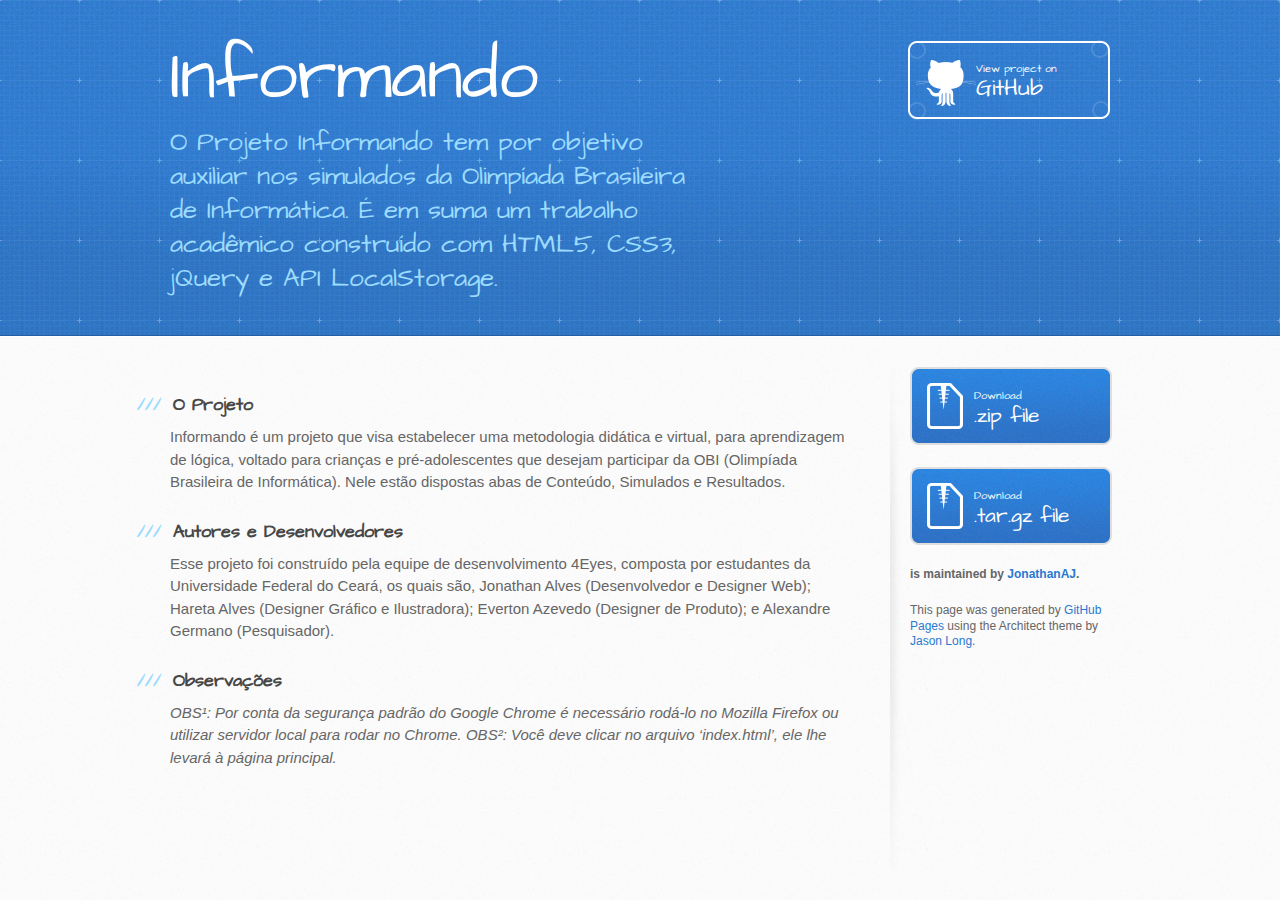
<file: index.html>
<!DOCTYPE html>
<html>
  <head>
    <meta charset='utf-8'>
    <meta http-equiv="X-UA-Compatible" content="chrome=1">
    <meta name="viewport" content="width=device-width, initial-scale=1, maximum-scale=1">
    <link href='https://fonts.googleapis.com/css?family=Architects+Daughter' rel='stylesheet' type='text/css'>
    <link rel="stylesheet" type="text/css" href="stylesheets/stylesheet.css" media="screen">
    <link rel="stylesheet" type="text/css" href="stylesheets/github-light.css" media="screen">
    <link rel="stylesheet" type="text/css" href="stylesheets/print.css" media="print">

    <!--[if lt IE 9]>
    <script src="//html5shiv.googlecode.com/svn/trunk/html5.js"></script>
    <![endif]-->

    <title>Informando by JonathanAJ</title>
  </head>

  <body>
    <header>
      <div class="inner">
        <h1>Informando</h1>
        <h2>O Projeto Informando tem por objetivo auxiliar nos simulados da Olimpíada Brasileira de Informática. É em suma um trabalho acadêmico construído com HTML5, CSS3, jQuery e API LocalStorage.</h2>
        <a href="https://github.com/JonathanAJ/Informando" class="button"><small>View project on</small> GitHub</a>
      </div>
    </header>

    <div id="content-wrapper">
      <div class="inner clearfix">
        <section id="main-content">
          <h3>
<a id="o-projeto" class="anchor" href="#o-projeto" aria-hidden="true"><span class="octicon octicon-link"></span></a>O Projeto</h3>

<p>Informando é um projeto que visa estabelecer uma metodologia didática e virtual, para aprendizagem de lógica, voltado para crianças e pré-adolescentes que desejam participar da OBI (Olimpíada Brasileira de Informática). Nele estão dispostas abas de Conteúdo, Simulados e Resultados.</p>

<h3>
<a id="autores-e-desenvolvedores" class="anchor" href="#autores-e-desenvolvedores" aria-hidden="true"><span class="octicon octicon-link"></span></a>Autores e Desenvolvedores</h3>

<p>Esse projeto foi construído pela equipe de desenvolvimento 4Eyes, composta por estudantes da Universidade Federal do Ceará, os quais são, Jonathan Alves (Desenvolvedor e Designer Web); Hareta Alves (Designer Gráfico e Ilustradora); Everton Azevedo (Designer de Produto); e Alexandre Germano (Pesquisador).</p>

<h3>
<a id="observações" class="anchor" href="#observa%C3%A7%C3%B5es" aria-hidden="true"><span class="octicon octicon-link"></span></a>Observações</h3>

<p><em>OBS¹: Por conta da segurança padrão do Google Chrome é necessário rodá-lo no Mozilla Firefox ou utilizar servidor local para rodar no Chrome. OBS²: Você deve clicar no arquivo ‘index.html’, ele lhe levará à página principal.</em></p>
        </section>

        <aside id="sidebar">
          <a href="https://github.com/JonathanAJ/Informando/zipball/master" class="button">
            <small>Download</small>
            .zip file
          </a>
          <a href="https://github.com/JonathanAJ/Informando/tarball/master" class="button">
            <small>Download</small>
            .tar.gz file
          </a>

          <p class="repo-owner"><a href="https://github.com/JonathanAJ/Informando"></a> is maintained by <a href="https://github.com/JonathanAJ">JonathanAJ</a>.</p>

          <p>This page was generated by <a href="https://pages.github.com">GitHub Pages</a> using the Architect theme by <a href="https://twitter.com/jasonlong">Jason Long</a>.</p>
        </aside>
      </div>
    </div>

  
  </body>
</html>
</file>
<file: stylesheets/github-light.css>
/*
   Copyright 2014 GitHub Inc.

   Licensed under the Apache License, Version 2.0 (the "License");
   you may not use this file except in compliance with the License.
   You may obtain a copy of the License at

       http://www.apache.org/licenses/LICENSE-2.0

   Unless required by applicable law or agreed to in writing, software
   distributed under the License is distributed on an "AS IS" BASIS,
   WITHOUT WARRANTIES OR CONDITIONS OF ANY KIND, either express or implied.
   See the License for the specific language governing permissions and
   limitations under the License.

*/

.pl-c /* comment */ {
  color: #969896;
}

.pl-c1      /* constant, markup.raw, meta.diff.header, meta.module-reference, meta.property-name, support, support.constant, support.variable, variable.other.constant */,
.pl-s .pl-v /* string variable */ {
  color: #0086b3;
}

.pl-e  /* entity */,
.pl-en /* entity.name */ {
  color: #795da3;
}

.pl-s .pl-s1 /* string source */,
.pl-smi      /* storage.modifier.import, storage.modifier.package, storage.type.java, variable.other, variable.parameter.function */ {
  color: #333;
}

.pl-ent /* entity.name.tag */ {
  color: #63a35c;
}

.pl-k /* keyword, storage, storage.type */ {
  color: #a71d5d;
}

.pl-pds              /* punctuation.definition.string, string.regexp.character-class */,
.pl-s                /* string */,
.pl-s .pl-pse .pl-s1 /* string punctuation.section.embedded source */,
.pl-sr               /* string.regexp */,
.pl-sr .pl-cce       /* string.regexp constant.character.escape */,
.pl-sr .pl-sra       /* string.regexp string.regexp.arbitrary-repitition */,
.pl-sr .pl-sre       /* string.regexp source.ruby.embedded */ {
  color: #183691;
}

.pl-v /* variable */ {
  color: #ed6a43;
}

.pl-id /* invalid.deprecated */ {
  color: #b52a1d;
}

.pl-ii /* invalid.illegal */ {
  background-color: #b52a1d;
  color: #f8f8f8;
}

.pl-sr .pl-cce /* string.regexp constant.character.escape */ {
  color: #63a35c;
  font-weight: bold;
}

.pl-ml /* markup.list */ {
  color: #693a17;
}

.pl-mh        /* markup.heading */,
.pl-mh .pl-en /* markup.heading entity.name */,
.pl-ms        /* meta.separator */ {
  color: #1d3e81;
  font-weight: bold;
}

.pl-mq /* markup.quote */ {
  color: #008080;
}

.pl-mi /* markup.italic */ {
  color: #333;
  font-style: italic;
}

.pl-mb /* markup.bold */ {
  color: #333;
  font-weight: bold;
}

.pl-md /* markup.deleted, meta.diff.header.from-file */ {
  background-color: #ffecec;
  color: #bd2c00;
}

.pl-mi1 /* markup.inserted, meta.diff.header.to-file */ {
  background-color: #eaffea;
  color: #55a532;
}

.pl-mdr /* meta.diff.range */ {
  color: #795da3;
  font-weight: bold;
}

.pl-mo /* meta.output */ {
  color: #1d3e81;
}
</file>
<file: stylesheets/print.css>
html, body, div, span, applet, object, iframe,
h1, h2, h3, h4, h5, h6, p, blockquote, pre,
a, abbr, acronym, address, big, cite, code,
del, dfn, em, img, ins, kbd, q, s, samp,
small, strike, strong, sub, sup, tt, var,
b, u, i, center,
dl, dt, dd, ol, ul, li,
fieldset, form, label, legend,
table, caption, tbody, tfoot, thead, tr, th, td,
article, aside, canvas, details, embed,
figure, figcaption, footer, header, hgroup,
menu, nav, output, ruby, section, summary,
time, mark, audio, video {
  padding: 0;
  margin: 0;
  font: inherit;
  font-size: 100%;
  vertical-align: baseline;
  border: 0;
}
/* HTML5 display-role reset for older browsers */
article, aside, details, figcaption, figure,
footer, header, hgroup, menu, nav, section {
  display: block;
}
body {
  line-height: 1;
}
ol, ul {
  list-style: none;
}
blockquote, q {
  quotes: none;
}
blockquote:before, blockquote:after,
q:before, q:after {
  content: '';
  content: none;
}
table {
  border-spacing: 0;
  border-collapse: collapse;
}
body {
  font-family: 'Helvetica Neue', Helvetica, Arial, serif;
  font-size: 13px;
  line-height: 1.5;
  color: #000;
}

a {
  font-weight: bold;
  color: #d5000d;
}

header {
  padding-top: 35px;
  padding-bottom: 10px;
}

header h1 {
  font-size: 48px;
  font-weight: bold;
  line-height: 1.2;
  color: #303030;
  letter-spacing: -1px;
}

header h2 {
  font-size: 24px;
  font-weight: normal;
  line-height: 1.3;
  color: #aaa;
  letter-spacing: -1px;
}
#downloads {
  display: none;
}
#main_content {
  padding-top: 20px;
}

code, pre {
  margin-bottom: 30px;
  font-family: Monaco, "Bitstream Vera Sans Mono", "Lucida Console", Terminal;
  font-size: 12px;
  color: #222;
}

code {
  padding: 0 3px;
}

pre {
  padding: 20px;
  overflow: auto;
  border: solid 1px #ddd;
}
pre code {
  padding: 0;
}

ul, ol, dl {
  margin-bottom: 20px;
}


/* COMMON STYLES */

table {
  width: 100%;
  border: 1px solid #ebebeb;
}

th {
  font-weight: 500;
}

td {
  font-weight: 300;
  text-align: center;
  border: 1px solid #ebebeb;
}

form {
  padding: 20px;
  background: #f2f2f2;

}


/* GENERAL ELEMENT TYPE STYLES */

h1 {
  font-size: 2.8em;
}

h2 {
  margin-bottom: 8px;
  font-size: 22px;
  font-weight: bold;
  color: #303030;
}

h3 {
  margin-bottom: 8px;
  font-size: 18px;
  font-weight: bold;
  color: #d5000d;
}

h4 {
  font-size: 16px;
  font-weight: bold;
  color: #303030;
}

h5 {
  font-size: 1em;
  color: #303030;
}

h6 {
  font-size: .8em;
  color: #303030;
}

p {
  margin-bottom: 20px;
  font-weight: 300;
}

a {
  text-decoration: none;
}

p a {
  font-weight: 400;
}

blockquote {
  padding: 0 0 0 30px;
  margin-bottom: 20px;
  font-size: 1.6em;
  border-left: 10px solid #e9e9e9;
}

ul li {
  padding-left: 20px;
  list-style-position: inside;
  list-style: disc;
}

ol li {
  padding-left: 3px;
  list-style-position: inside;
  list-style: decimal;
}

dl dd {
  font-style: italic;
  font-weight: 100;
}

footer {
  padding-top: 20px;
  padding-bottom: 30px;
  margin-top: 40px;
  font-size: 13px;
  color: #aaa;
}

footer a {
  color: #666;
}

/* MISC */
.clearfix:after {
  display: block;
  height: 0;
  clear: both;
  visibility: hidden;
  content: '.';
}

.clearfix {display: inline-block;}
* html .clearfix {height: 1%;}
.clearfix {display: block;}
</file>
<file: stylesheets/stylesheet.css>
/*! normalize.css v3.0.2 | MIT License | git.io/normalize */

/**
 * 1. Set default font family to sans-serif.
 * 2. Prevent iOS text size adjust after orientation change, without disabling
 *    user zoom.
 */

html {
  font-family: sans-serif; /* 1 */
  -webkit-text-size-adjust: 100%; /* 2 */
  -ms-text-size-adjust: 100%; /* 2 */
}

/**
 * Remove default margin.
 */

body {
  margin: 0;
}

/* HTML5 display definitions
   ========================================================================== */

/**
 * Correct `block` display not defined for any HTML5 element in IE 8/9.
 * Correct `block` display not defined for `details` or `summary` in IE 10/11
 * and Firefox.
 * Correct `block` display not defined for `main` in IE 11.
 */

article,
aside,
details,
figcaption,
figure,
footer,
header,
hgroup,
main,
menu,
nav,
section,
summary {
  display: block;
}

/**
 * 1. Correct `inline-block` display not defined in IE 8/9.
 * 2. Normalize vertical alignment of `progress` in Chrome, Firefox, and Opera.
 */

audio,
canvas,
progress,
video {
  display: inline-block; /* 1 */
  vertical-align: baseline; /* 2 */
}

/**
 * Prevent modern browsers from displaying `audio` without controls.
 * Remove excess height in iOS 5 devices.
 */

audio:not([controls]) {
  display: none;
  height: 0;
}

/**
 * Address `[hidden]` styling not present in IE 8/9/10.
 * Hide the `template` element in IE 8/9/11, Safari, and Firefox < 22.
 */

[hidden],
template {
  display: none;
}

/* Links
   ========================================================================== */

/**
 * Remove the gray background color from active links in IE 10.
 */

a {
  background-color: transparent;
}

/**
 * Improve readability when focused and also mouse hovered in all browsers.
 */

a:active,
a:hover {
  outline: 0;
}

/* Text-level semantics
   ========================================================================== */

/**
 * Address styling not present in IE 8/9/10/11, Safari, and Chrome.
 */

abbr[title] {
  border-bottom: 1px dotted;
}

/**
 * Address style set to `bolder` in Firefox 4+, Safari, and Chrome.
 */

b,
strong {
  font-weight: bold;
}

/**
 * Address styling not present in Safari and Chrome.
 */

dfn {
  font-style: italic;
}

/**
 * Address variable `h1` font-size and margin within `section` and `article`
 * contexts in Firefox 4+, Safari, and Chrome.
 */

h1 {
  margin: 0.67em 0;
  font-size: 2em;
}

/**
 * Address styling not present in IE 8/9.
 */

mark {
  color: #000;
  background: #ff0;
}

/**
 * Address inconsistent and variable font size in all browsers.
 */

small {
  font-size: 80%;
}

/**
 * Prevent `sub` and `sup` affecting `line-height` in all browsers.
 */

sub,
sup {
  position: relative;
  font-size: 75%;
  line-height: 0;
  vertical-align: baseline;
}

sup {
  top: -0.5em;
}

sub {
  bottom: -0.25em;
}

/* Embedded content
   ========================================================================== */

/**
 * Remove border when inside `a` element in IE 8/9/10.
 */

img {
  border: 0;
}

/**
 * Correct overflow not hidden in IE 9/10/11.
 */

svg:not(:root) {
  overflow: hidden;
}

/* Grouping content
   ========================================================================== */

/**
 * Address margin not present in IE 8/9 and Safari.
 */

figure {
  margin: 1em 40px;
}

/**
 * Address differences between Firefox and other browsers.
 */

hr {
  height: 0;
  -moz-box-sizing: content-box;
  box-sizing: content-box;
}

/**
 * Contain overflow in all browsers.
 */

pre {
  overflow: auto;
}

/**
 * Address odd `em`-unit font size rendering in all browsers.
 */

code,
kbd,
pre,
samp {
  font-family: monospace, monospace;
  font-size: 1em;
}

/* Forms
   ========================================================================== */

/**
 * Known limitation: by default, Chrome and Safari on OS X allow very limited
 * styling of `select`, unless a `border` property is set.
 */

/**
 * 1. Correct color not being inherited.
 *    Known issue: affects color of disabled elements.
 * 2. Correct font properties not being inherited.
 * 3. Address margins set differently in Firefox 4+, Safari, and Chrome.
 */

button,
input,
optgroup,
select,
textarea {
  margin: 0; /* 3 */
  font: inherit; /* 2 */
  color: inherit; /* 1 */
}

/**
 * Address `overflow` set to `hidden` in IE 8/9/10/11.
 */

button {
  overflow: visible;
}

/**
 * Address inconsistent `text-transform` inheritance for `button` and `select`.
 * All other form control elements do not inherit `text-transform` values.
 * Correct `button` style inheritance in Firefox, IE 8/9/10/11, and Opera.
 * Correct `select` style inheritance in Firefox.
 */

button,
select {
  text-transform: none;
}

/**
 * 1. Avoid the WebKit bug in Android 4.0.* where (2) destroys native `audio`
 *    and `video` controls.
 * 2. Correct inability to style clickable `input` types in iOS.
 * 3. Improve usability and consistency of cursor style between image-type
 *    `input` and others.
 */

button,
html input[type="button"], /* 1 */
input[type="reset"],
input[type="submit"] {
  -webkit-appearance: button; /* 2 */
  cursor: pointer; /* 3 */
}

/**
 * Re-set default cursor for disabled elements.
 */

button[disabled],
html input[disabled] {
  cursor: default;
}

/**
 * Remove inner padding and border in Firefox 4+.
 */

button::-moz-focus-inner,
input::-moz-focus-inner {
  padding: 0;
  border: 0;
}

/**
 * Address Firefox 4+ setting `line-height` on `input` using `!important` in
 * the UA stylesheet.
 */

input {
  line-height: normal;
}

/**
 * It's recommended that you don't attempt to style these elements.
 * Firefox's implementation doesn't respect box-sizing, padding, or width.
 *
 * 1. Address box sizing set to `content-box` in IE 8/9/10.
 * 2. Remove excess padding in IE 8/9/10.
 */

input[type="checkbox"],
input[type="radio"] {
  box-sizing: border-box; /* 1 */
  padding: 0; /* 2 */
}

/**
 * Fix the cursor style for Chrome's increment/decrement buttons. For certain
 * `font-size` values of the `input`, it causes the cursor style of the
 * decrement button to change from `default` to `text`.
 */

input[type="number"]::-webkit-inner-spin-button,
input[type="number"]::-webkit-outer-spin-button {
  height: auto;
}

/**
 * 1. Address `appearance` set to `searchfield` in Safari and Chrome.
 * 2. Address `box-sizing` set to `border-box` in Safari and Chrome
 *    (include `-moz` to future-proof).
 */

input[type="search"] {
  -webkit-box-sizing: content-box; /* 2 */
  -moz-box-sizing: content-box;
  box-sizing: content-box;
  -webkit-appearance: textfield; /* 1 */
}

/**
 * Remove inner padding and search cancel button in Safari and Chrome on OS X.
 * Safari (but not Chrome) clips the cancel button when the search input has
 * padding (and `textfield` appearance).
 */

input[type="search"]::-webkit-search-cancel-button,
input[type="search"]::-webkit-search-decoration {
  -webkit-appearance: none;
}

/**
 * Define consistent border, margin, and padding.
 */

fieldset {
  padding: 0.35em 0.625em 0.75em;
  margin: 0 2px;
  border: 1px solid #c0c0c0;
}

/**
 * 1. Correct `color` not being inherited in IE 8/9/10/11.
 * 2. Remove padding so people aren't caught out if they zero out fieldsets.
 */

legend {
  padding: 0; /* 2 */
  border: 0; /* 1 */
}

/**
 * Remove default vertical scrollbar in IE 8/9/10/11.
 */

textarea {
  overflow: auto;
}

/**
 * Don't inherit the `font-weight` (applied by a rule above).
 * NOTE: the default cannot safely be changed in Chrome and Safari on OS X.
 */

optgroup {
  font-weight: bold;
}

/* Tables
   ========================================================================== */

/**
 * Remove most spacing between table cells.
 */

table {
  border-spacing: 0;
  border-collapse: collapse;
}

td,
th {
  padding: 0;
}

/* LAYOUT STYLES */
body {
  font-family: 'Helvetica Neue', Helvetica, Arial, serif;
  font-size: 15px;
  font-weight: 400;
  line-height: 1.5;
  color: #666;
  background: #fafafa url(../images/body-bg.jpg) 0 0 repeat;
}

p {
  margin-top: 0;
}

a {
  color: #2879d0;
}
a:hover {
  color: #2268b2;
}

header {
  padding-top: 40px;
  padding-bottom: 40px;
  font-family: 'Architects Daughter', 'Helvetica Neue', Helvetica, Arial, serif;
  background: #2e7bcf url(../images/header-bg.jpg) 0 0 repeat-x;
  border-bottom: solid 1px #275da1;
}

header h1 {
  width: 540px;
  margin-top: 0;
  margin-bottom: 0.2em;
  font-size: 72px;
  font-weight: normal;
  line-height: 1;
  color: #fff;
  letter-spacing: -1px;
}

header h2 {
  width: 540px;
  margin-top: 0;
  margin-bottom: 0;
  font-size: 26px;
  font-weight: normal;
  line-height: 1.3;
  color: #9ddcff;
  letter-spacing: 0;
}

.inner {
  position: relative;
  width: 940px;
  margin: 0 auto;
}

#content-wrapper {
  padding-top: 30px;
  border-top: solid 1px #fff;
}

#main-content {
  float: left;
  width: 690px;
}

#main-content img {
  max-width: 100%;
}

aside#sidebar {
  float: right;
  width: 200px;
  min-height: 504px;
  padding-left: 20px;
  font-size: 12px;
  line-height: 1.3;
  background: transparent url(../images/sidebar-bg.jpg) 0 0 no-repeat;
}

aside#sidebar p.repo-owner,
aside#sidebar p.repo-owner a {
  font-weight: bold;
}

#downloads {
  margin-bottom: 40px;
}

a.button {
  width: 134px;
  height: 58px;
  padding-top: 22px;
  padding-left: 68px;
  font-family: 'Architects Daughter', 'Helvetica Neue', Helvetica, Arial, serif;
  font-size: 23px;
  line-height: 1.2;
  color: #fff;
}
a.button small {
  display: block;
  font-size: 11px;
}
header a.button {
  position: absolute;
  top: 0;
  right: 0;
  background: transparent url(../images/github-button.png) 0 0 no-repeat;
}
aside a.button {
  display: block;
  width: 138px;
  padding-left: 64px;
  margin-bottom: 20px;
  font-size: 21px;
  background: transparent url(../images/download-button.png) 0 0 no-repeat;
}

code, pre {
  margin-bottom: 30px;
  font-family: Monaco, "Bitstream Vera Sans Mono", "Lucida Console", Terminal, monospace;
  font-size: 13px;
  color: #222;
}

code {
  padding: 0 3px;
  background-color: #f2f8fc;
  border: solid 1px #dbe7f3;
}

pre {
  padding: 20px;
  overflow: auto;
  text-shadow: none;
  background: #fff;
  border: solid 1px #f2f2f2;
}
pre code {
  padding: 0;
  color: #2879d0;
  background-color: #fff;
  border: none;
}

ul, ol, dl {
  margin-bottom: 20px;
}


/* COMMON STYLES */

hr {
  height: 0;
  margin-top: 1em;
  margin-bottom: 1em;
  border: 0;
  border-top: solid 1px #ddd;
}

table {
  width: 100%;
  border: 1px solid #ebebeb;
}

th {
  font-weight: 500;
}

td {
  font-weight: 300;
  text-align: center;
  border: 1px solid #ebebeb;
}

form {
  padding: 20px;
  background: #f2f2f2;

}


/* GENERAL ELEMENT TYPE STYLES */

#main-content h1 {
  margin-top: 0;
  margin-bottom: 0;
  font-family: 'Architects Daughter', 'Helvetica Neue', Helvetica, Arial, serif;
  font-size: 2.8em;
  font-weight: normal;
  color: #474747;
  text-indent: 6px;
  letter-spacing: -1px;
}

#main-content h1:before {
  padding-right: 0.3em;
  margin-left: -0.9em;
  color: #9ddcff;
  content: "/";
}

#main-content h2 {
  margin-bottom: 8px;
  font-family: 'Architects Daughter', 'Helvetica Neue', Helvetica, Arial, serif;
  font-size: 22px;
  font-weight: bold;
  color: #474747;
  text-indent: 4px;
}
#main-content h2:before {
  padding-right: 0.3em;
  margin-left: -1.5em;
  content: "//";
  color: #9ddcff;
}

#main-content h3 {
  margin-top: 24px;
  margin-bottom: 8px;
  font-family: 'Architects Daughter', 'Helvetica Neue', Helvetica, Arial, serif;
  font-size: 18px;
  font-weight: bold;
  color: #474747;
  text-indent: 3px;
}

#main-content h3:before {
  padding-right: 0.3em;
  margin-left: -2em;
  content: "///";
  color: #9ddcff;
}

#main-content h4 {
  margin-bottom: 8px;
  font-family: 'Architects Daughter', 'Helvetica Neue', Helvetica, Arial, serif;
  font-size: 15px;
  font-weight: bold;
  color: #474747;
  text-indent: 3px;
}

h4:before {
  padding-right: 0.3em;
  margin-left: -2.8em;
  content: "////";
  color: #9ddcff;
}

#main-content h5 {
  margin-bottom: 8px;
  font-family: 'Architects Daughter', 'Helvetica Neue', Helvetica, Arial, serif;
  font-size: 14px;
  color: #474747;
  text-indent: 3px;
}
h5:before {
  padding-right: 0.3em;
  margin-left: -3.2em;
  content: "/////";
  color: #9ddcff;
}

#main-content h6 {
  margin-bottom: 8px;
  font-family: 'Architects Daughter', 'Helvetica Neue', Helvetica, Arial, serif;
  font-size: .8em;
  color: #474747;
  text-indent: 3px;
}
h6:before {
  padding-right: 0.3em;
  margin-left: -3.7em;
  content: "//////";
  color: #9ddcff;
}

p {
  margin-bottom: 20px;
}

a {
  text-decoration: none;
}

p a {
  font-weight: 400;
}

blockquote {
  padding: 0 0 0 30px;
  margin-bottom: 20px;
  font-size: 1.6em;
  border-left: 10px solid #e9e9e9;
}

ul {
  list-style-position: inside;
  list-style: disc;
  padding-left: 20px;
}

ol {
  list-style-position: inside;
  list-style: decimal;
  padding-left: 3px;
}

dl dd {
  font-style: italic;
  font-weight: 100;
}

footer {
  padding-top: 20px;
  padding-bottom: 30px;
  margin-top: 40px;
  font-size: 13px;
  color: #aaa;
  background: transparent url('../images/hr.png') 0 0 no-repeat;
}

footer a {
  color: #666;
}
footer a:hover {
  color: #444;
}

/* MISC */
.clearfix:after {
  display: block;
  height: 0;
  clear: both;
  visibility: hidden;
  content: '.';
}

.clearfix {display: inline-block;}
* html .clearfix {height: 1%;}
.clearfix {display: block;}

/* #Media Queries
================================================== */

/* Smaller than standard 960 (devices and browsers) */
@media only screen and (max-width: 959px) { }

/* Tablet Portrait size to standard 960 (devices and browsers) */
@media only screen and (min-width: 768px) and (max-width: 959px) {
  .inner {
    width: 740px;
  }
  header h1, header h2 {
    width: 340px;
  }
  header h1 {
    font-size: 60px;
  }
  header h2 {
    font-size: 30px;
  }
  #main-content {
    width: 490px;
  }
  #main-content h1:before,
  #main-content h2:before,
  #main-content h3:before,
  #main-content h4:before,
  #main-content h5:before,
  #main-content h6:before {
    padding-right: 0;
    margin-left: 0;
    content: none;
  }
}

/* All Mobile Sizes (devices and browser) */
@media only screen and (max-width: 767px) {
  .inner {
    width: 93%;
  }
  header {
    padding: 20px 0;
  }
  header .inner {
    position: relative;
  }
  header h1, header h2 {
    width: 100%;
  }
  header h1 {
    font-size: 48px;
  }
  header h2 {
    font-size: 24px;
  }
  header a.button {
    position: relative;
    display: inline-block;
    width: auto;
    height: auto;
    padding: 5px 10px;
    margin-top: 15px;
    font-size: 13px;
    line-height: 1;
    color: #2879d0;
    text-align: center;
    background-color: #9ddcff;
    background-image: none;
    border-radius: 5px;
    -moz-border-radius: 5px;
    -webkit-border-radius: 5px;
  }
  header a.button small {
    display: inline;
    font-size: 13px;
  }
  #main-content,
  aside#sidebar {
    float: none;
    width: 100% ! important;
  }
  aside#sidebar {
    min-height: 0;
    padding: 20px 0;
    margin-top: 20px;
    background-image: none;
    border-top: solid 1px #ddd;
  }
  aside#sidebar a.button {
    display: none;
  }
  #main-content h1:before,
  #main-content h2:before,
  #main-content h3:before,
  #main-content h4:before,
  #main-content h5:before,
  #main-content h6:before {
    padding-right: 0;
    margin-left: 0;
    content: none;
  }
}

/* Mobile Landscape Size to Tablet Portrait (devices and browsers) */
@media only screen and (min-width: 480px) and (max-width: 767px) { }

/* Mobile Portrait Size to Mobile Landscape Size (devices and browsers) */
@media only screen and (max-width: 479px) { }
</file>
